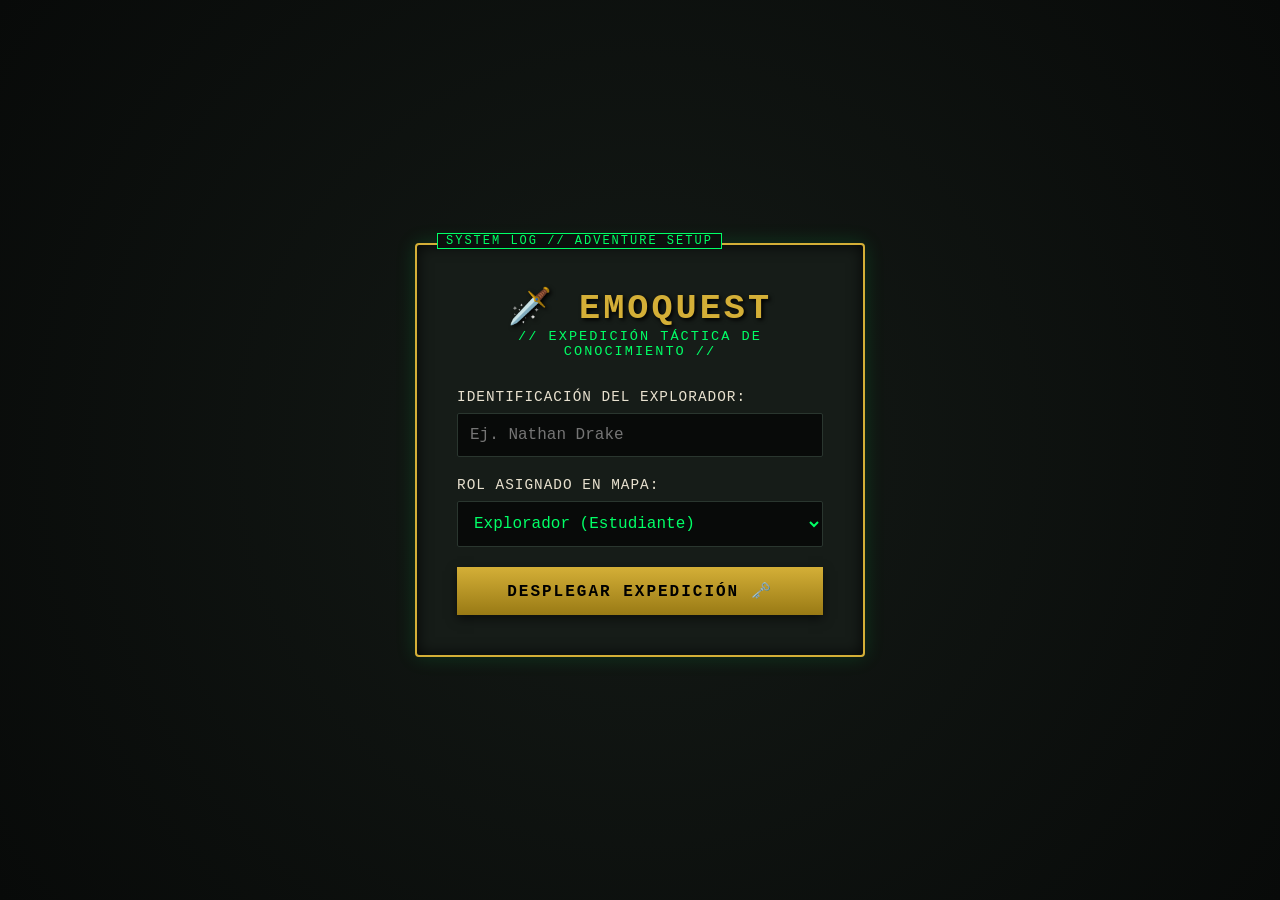
<file: index.html>
<!DOCTYPE html>
<html lang="es">
<head>
    <meta charset="UTF-8">
    <meta name="viewport" content="width=device-width, initial-scale=1.0">
    <title>EmoQuest - Status Screen</title>
    <link rel="stylesheet" href="styles.css">
</head>
<body class="login-body">
    <div class="login-card">
        <h1>🗡️ EMOQUEST</h1>
        <p class="subtitle">// EXPEDICIÓN TÁCTICA DE CONOCIMIENTO //</p>
        
        <form id="loginForm">
            <div class="form-group">
                <label for="username">IDENTIFICACIÓN DEL EXPLORADOR:</label>
                <input type="text" id="username" required placeholder="Ej. Nathan Drake">
            </div>

            <div class="form-group">
                <label for="userRole">ROL ASIGNADO EN MAPA:</label>
                <select id="userRole" required>
                    <option value="Usuario / Estudiante">Explorador (Estudiante)</option>
                    <option value="Administrador del Sistema">Líder de Expedición (Admin)</option>
                    <option value="Auditor de Calidad">Auditor Táctico</option>
                </select>
            </div>

            <button type="submit" class="btn-primary">DESPLEGAR EXPEDICIÓN 🗝️</button>
        </form>
    </div>

    <script>
        document.getElementById('loginForm').addEventListener('submit', function(e) {
            e.preventDefault();
            const name = document.getElementById('username').value;
            const role = document.getElementById('userRole').value;

            localStorage.setItem('emoquest_user', name);
            localStorage.setItem('emoquest_role', role);

            window.location.href = 'dashboard.html';
        });
    </script>
</body>
</html>
</file>
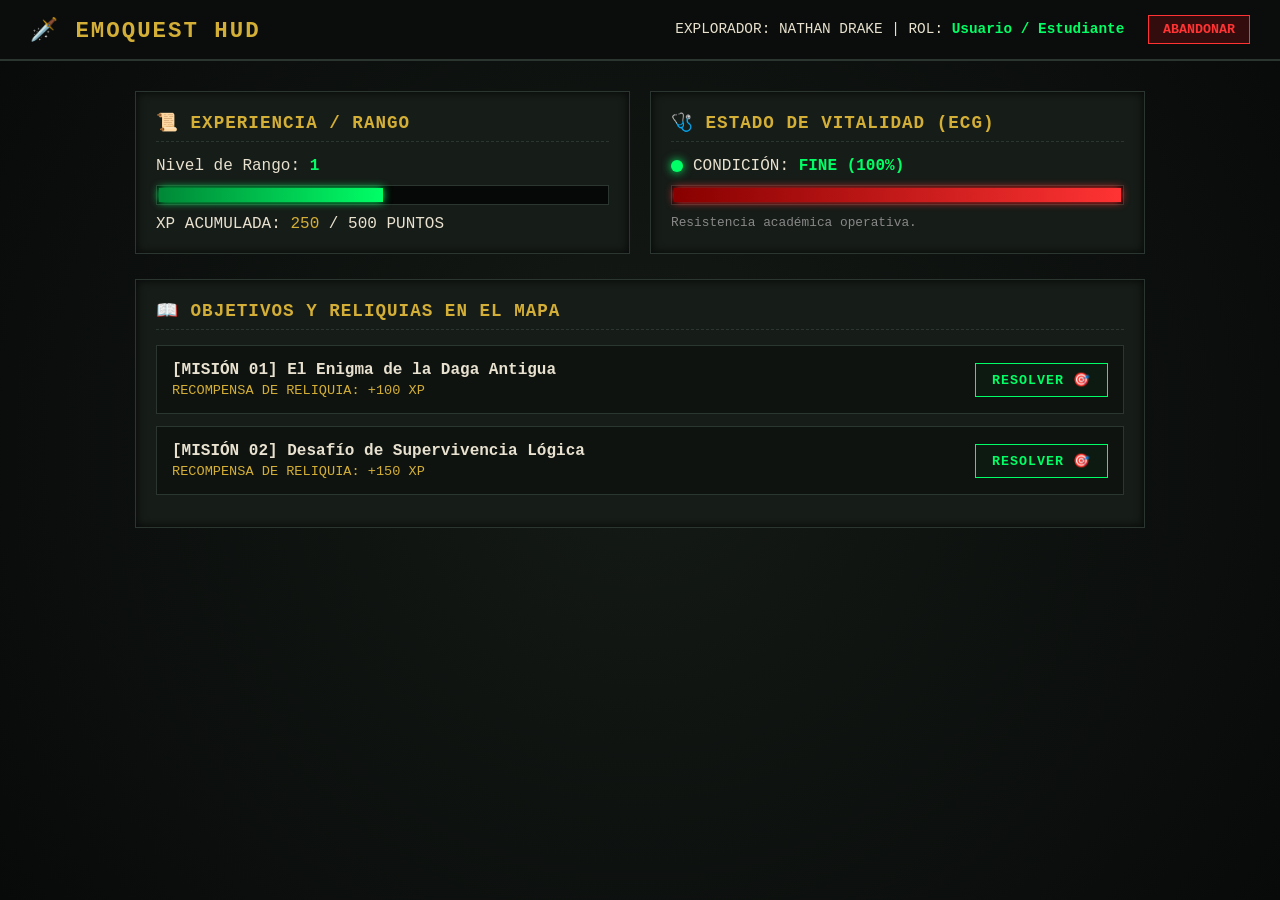
<file: dashboard.html>
<!DOCTYPE html>
<html lang="es">
<head>
    <meta charset="UTF-8">
    <meta name="viewport" content="width=device-width, initial-scale=1.0">
    <title>EmoQuest - Dashboard Táctico</title>
    <link rel="stylesheet" href="styles.css">
</head>
<body>
    <header class="navbar">
        <h2>🗡️ EMOQUEST HUD</h2>
        <div class="user-info">
            EXPLORADOR: <span id="displayUser">Cargando...</span> | ROL: <strong id="displayRole">Rol</strong>
            <button id="logoutBtn" class="btn-secondary" style="margin-left: 15px;">ABANDONAR</button>
        </div>
    </header>

    <main class="dashboard-container">
        <!-- HUD de Vitalidad e Inventario XP -->
        <div class="hud-panel">
            <div class="card">
                <h3>📜 EXPERIENCIA / RANGO</h3>
                <p>Nivel de Rango: <strong id="userLevel" style="color: var(--re-green);">1</strong></p>
                <div class="bar-outer">
                    <div class="bar-inner-xp" id="xpBar" style="width: 50%;"></div>
                </div>
                <p>XP ACUMULADA: <span id="userXP" style="color: var(--uncharted-gold);">250</span> / 500 PUNTOS</p>
            </div>

            <div class="card">
                <h3>🩺 ESTADO DE VITALIDAD (ECG)</h3>
                <div class="status-indicator">
                    <div class="ecg-heartbeat"></div>
                    <span>CONDICIÓN: <strong style="color: var(--re-green);">FINE (100%)</strong></span>
                </div>
                <div class="bar-outer">
                    <div class="bar-inner-hp" style="width: 100%;"></div>
                </div>
                <p style="font-size: 0.8rem; color: #888;">Resistencia académica operativa.</p>
            </div>
        </div>

        <!-- Misiones / Objetivos del Diario -->
        <section class="card">
            <h3>📖 OBJETIVOS Y RELIQUIAS EN EL MAPA</h3>
            
            <div class="mission-card">
                <div>
                    <h4>[MISIÓN 01] El Enigma de la Daga Antigua</h4>
                    <p>RECOMPENSA DE RELIQUIA: +100 XP</p>
                </div>
                <button class="btn-action" onclick="completarMision(100)">RESOLVER 🎯</button>
            </div>

            <div class="mission-card">
                <div>
                    <h4>[MISIÓN 02] Desafío de Supervivencia Lógica</h4>
                    <p>RECOMPENSA DE RELIQUIA: +150 XP</p>
                </div>
                <button class="btn-action" onclick="completarMision(150)">RESOLVER 🎯</button>
            </div>
        </section>

        <!-- Panel de Administración estilo Consola de Control -->
        <section class="card admin-panel" id="adminPanel" style="margin-top: 25px;">
            <h3>🛠️ PANEL DE CONTROL DE MISIÓN (LÍDER)</h3>
            <form id="missionForm" style="display: flex; gap: 10px; margin-top: 15px;">
                <input type="text" id="missionTitle" class="form-group" placeholder="Nombre de la Misión / Enigma" required style="flex: 2;">
                <input type="number" id="missionXP" class="form-group" placeholder="XP" required style="flex: 1;">
                <button type="submit" class="btn-primary" style="flex: 1;">AÑADIR AL MAPA</button>
            </form>
        </section>
    </main>

    <script src="app.js"></script>
</body>
</html>
</file>
<file: styles.css>
/* --- TEMA COMBINADO: RESIDENT EVIL x UNCHARTED --- */
:root {
    --re-bg: #0c0f0d;              /* Fondo oscuro survival horror */
    --re-panel: #161c18;           /* Inventario industrial */
    --re-green: #00ff66;           /* Salud / ECG Fine / XP */
    --re-yellow: #ffcc00;          /* Precaución / Nivel */
    --re-red: #ff3333;             /* Danger / Alertas */
    --uncharted-gold: #d4af37;     /* Reliquias y tesoros */
    --uncharted-paper: #e8e1cf;    /* Diario de Drake / Pergamino */
    --border-metal: #2a362f;
}

* {
    box-sizing: border-box;
    margin: 0;
    padding: 0;
    font-family: 'Consolas', 'Courier New', monospace, sans-serif;
}

body {
    background-color: var(--re-bg);
    color: var(--uncharted-paper);
    min-height: 100vh;
    display: flex;
    flex-direction: column;
    background-image: radial-gradient(circle at center, #141a16 0%, #080a09 100%);
}

/* --- PANTALLA DE INICIO (TIPO MENÚ PRINCIPAL) --- */
.login-body {
    display: flex;
    justify-content: center;
    align-items: center;
    padding: 20px;
}

.login-card {
    background-color: var(--re-panel);
    border: 2px solid var(--uncharted-gold);
    box-shadow: 0 0 20px rgba(0, 255, 102, 0.15), inset 0 0 15px rgba(0, 0, 0, 0.8);
    padding: 40px;
    border-radius: 4px;
    width: 100%;
    max-width: 450px;
    text-align: center;
    position: relative;
}

.login-card::before {
    content: "SYSTEM LOG // ADVENTURE SETUP";
    position: absolute;
    top: -12px;
    left: 20px;
    background: var(--re-bg);
    color: var(--re-green);
    font-size: 0.75rem;
    padding: 0 8px;
    border: 1px solid var(--re-green);
    letter-spacing: 2px;
}

.login-card h1 {
    font-size: 2.2rem;
    color: var(--uncharted-gold);
    letter-spacing: 3px;
    text-shadow: 2px 2px 4px #000;
}

.subtitle {
    color: var(--re-green);
    font-size: 0.85rem;
    letter-spacing: 2px;
    margin-bottom: 30px;
    text-transform: uppercase;
}

.form-group {
    text-align: left;
    margin-bottom: 20px;
}

.form-group label {
    display: block;
    color: var(--uncharted-paper);
    font-size: 0.9rem;
    margin-bottom: 8px;
    letter-spacing: 1px;
}

.form-group input, .form-group select {
    width: 100%;
    padding: 12px;
    background-color: #080a09;
    border: 1px solid var(--border-metal);
    color: var(--re-green);
    font-size: 1rem;
    border-radius: 2px;
    outline: none;
}

.form-group input:focus, .form-group select:focus {
    border-color: var(--re-green);
    box-shadow: 0 0 8px rgba(0, 255, 102, 0.4);
}

/* --- BOTONES ESTILO INVENTARIO --- */
.btn-primary {
    width: 100%;
    background: linear-gradient(180deg, #d4af37 0%, #997a15 100%);
    color: #000;
    font-weight: bold;
    border: none;
    padding: 14px;
    font-size: 1rem;
    cursor: pointer;
    letter-spacing: 2px;
    text-transform: uppercase;
    box-shadow: 0 4px 10px rgba(0,0,0,0.5);
    transition: all 0.2s;
}

.btn-primary:hover {
    filter: brightness(1.2);
    box-shadow: 0 0 15px var(--uncharted-gold);
}

.btn-secondary {
    background-color: #330d0d;
    color: var(--re-red);
    border: 1px solid var(--re-red);
    padding: 6px 14px;
    cursor: pointer;
    font-weight: bold;
}

.btn-secondary:hover {
    background-color: var(--re-red);
    color: #000;
}

.btn-action {
    background-color: #0c1a11;
    color: var(--re-green);
    border: 1px solid var(--re-green);
    padding: 8px 16px;
    cursor: pointer;
    font-weight: bold;
    letter-spacing: 1px;
    transition: all 0.2s;
}

.btn-action:hover {
    background-color: var(--re-green);
    color: #000;
    box-shadow: 0 0 10px var(--re-green);
}

/* --- NAVBAR ESTILO HUD --- */
.navbar {
    background-color: #0a0d0b;
    border-bottom: 2px solid var(--border-metal);
    padding: 15px 30px;
    display: flex;
    justify-content: space-between;
    align-items: center;
}

.navbar h2 {
    color: var(--uncharted-gold);
    font-size: 1.4rem;
    letter-spacing: 2px;
}

.user-info {
    font-size: 0.9rem;
    color: var(--uncharted-paper);
}

.user-info strong {
    color: var(--re-green);
}

/* --- DASHBOARD (INVENTARIO TÁCTICO) --- */
.dashboard-container {
    max-width: 1050px;
    margin: 30px auto;
    padding: 0 20px;
    width: 100%;
}

.hud-panel {
    display: grid;
    grid-template-columns: 1fr 1fr;
    gap: 20px;
    margin-bottom: 25px;
}

.card {
    background-color: var(--re-panel);
    border: 1px solid var(--border-metal);
    padding: 20px;
    box-shadow: inset 0 0 10px rgba(0,0,0,0.8);
    position: relative;
}

.card h3 {
    color: var(--uncharted-gold);
    font-size: 1.1rem;
    letter-spacing: 1px;
    margin-bottom: 15px;
    border-bottom: 1px dashed var(--border-metal);
    padding-bottom: 8px;
}

/* --- BARRA DE VITALIDAD / XP (ESTILO ECG RESIDENT EVIL) --- */
.status-indicator {
    display: flex;
    align-items: center;
    gap: 10px;
    margin-bottom: 10px;
}

.ecg-heartbeat {
    width: 12px;
    height: 12px;
    background-color: var(--re-green);
    border-radius: 50%;
    box-shadow: 0 0 10px var(--re-green);
    animation: pulse 1.5s infinite;
}

@keyframes pulse {
    0% { transform: scale(0.9); opacity: 0.7; }
    50% { transform: scale(1.3); opacity: 1; }
    100% { transform: scale(0.9); opacity: 0.7; }
}

.bar-outer {
    background-color: #050806;
    border: 1px solid var(--border-metal);
    height: 20px;
    margin: 10px 0;
    padding: 2px;
}

.bar-inner-xp {
    background: linear-gradient(90deg, #008837 0%, var(--re-green) 100%);
    height: 100%;
    box-shadow: 0 0 8px var(--re-green);
    transition: width 0.4s ease;
}

.bar-inner-hp {
    background: linear-gradient(90deg, #880000 0%, var(--re-red) 100%);
    height: 100%;
    box-shadow: 0 0 8px var(--re-red);
}

/* --- CASILLAS DE MISIONES (SLOTS DE INVENTARIO) --- */
.mission-card {
    background-color: #0e1310;
    border: 1px solid var(--border-metal);
    padding: 15px;
    margin-bottom: 12px;
    display: flex;
    justify-content: space-between;
    align-items: center;
    transition: border-color 0.2s;
}

.mission-card:hover {
    border-color: var(--uncharted-gold);
}

.mission-card h4 {
    color: var(--uncharted-paper);
    font-size: 1rem;
}

.mission-card p {
    color: var(--uncharted-gold);
    font-size: 0.85rem;
    margin-top: 4px;
}

.admin-panel input {
    margin-bottom: 10px;
}
</file>
